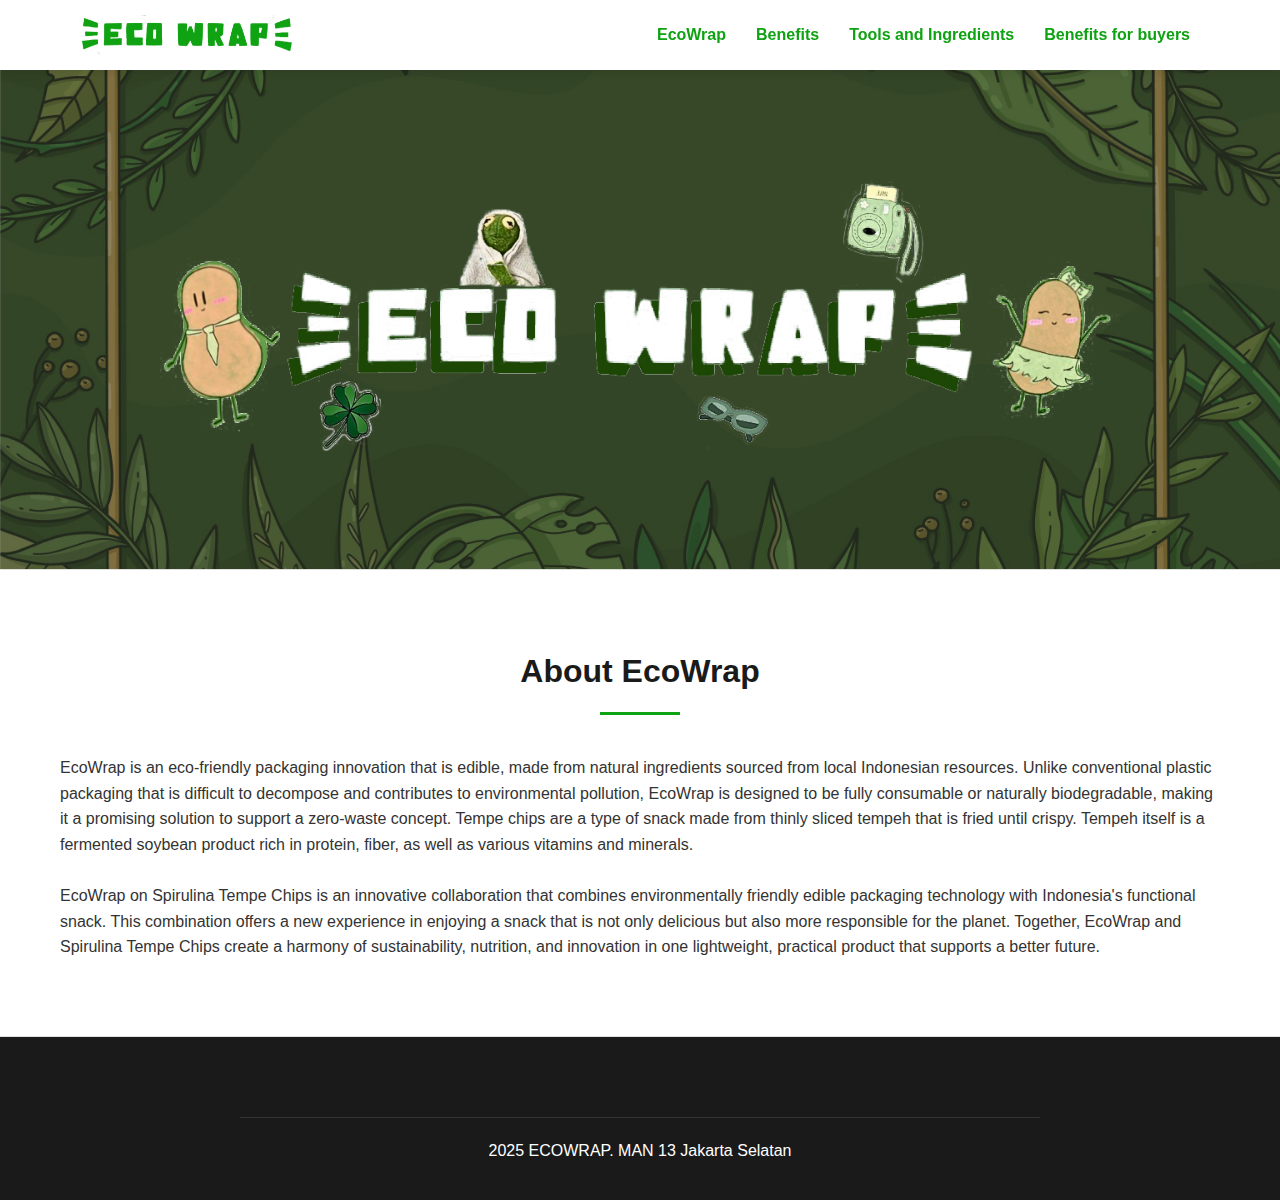
<file: index.html>
<!DOCTYPE html>
<html lang="en">
<head>
    <meta charset="UTF-8">
    <meta name="viewport" content="width=device-width, initial-scale=1.0">
    <link rel="stylesheet" href="css/index.css">
    <title>ECOWRAP</title>
</head>
<body>
    <!-- Navigation -->
    <nav>
        <div class="container nav-container">
            <div class="nav-logo">
                <a href="#home">
                    <img src="images/ecowarp_logo.png" alt="ECOWRAP Logo" class="logo">
                </a>
            </div>
            <button class="mobile-menu-btn">≡</button>
            <ul class="nav-links">
                <li><a href="#home" class="nav-link">EcoWrap</a></li>
                <li><a href="#benefits" class="nav-link">Benefits</a></li>
                <li><a href="#tools" class="nav-link">Tools and Ingredients</a></li>
                <li><a href="#buyer" class="nav-link">Benefits for buyers</a></li>
            </ul>
        </div>
    </nav>

    <!-- Hero Section -->
    <section id="home" class="hero">
        <div class="container">
            <img src="images/hero_textlogo_opt.png" alt="teks hero">
        </div>
    </section>

    <!-- Content Section -->
    <section id="content-section" class="content">
        <div class="container">
            <h2 class="section-title" id="content-title">About EcoWrap</h2>
            <div id="content-text">
                <p>
                    EcoWrap is an eco-friendly packaging innovation that is edible, made from natural ingredients sourced from local Indonesian resources.
                    Unlike conventional plastic packaging that is difficult to decompose and contributes to environmental pollution, EcoWrap is designed to be fully consumable or naturally biodegradable, making it a promising solution to support a zero-waste concept.
                    Tempe chips are a type of snack made from thinly sliced tempeh that is fried until crispy.
                    Tempeh itself is a fermented soybean product rich in protein, fiber, as well as various vitamins and minerals.
                    <br><br>
                    EcoWrap on Spirulina Tempe Chips is an innovative collaboration that combines environmentally friendly edible packaging technology with Indonesia's functional snack.
                    This combination offers a new experience in enjoying a snack that is not only delicious but also more responsible for the planet.
                    Together, EcoWrap and Spirulina Tempe Chips create a harmony of sustainability, nutrition, and innovation in one lightweight, practical product that supports a better future.
                </p>
            </div>
        </div>
    </section>

    <!-- Footer -->
    <footer>
        <div class="container">
            <div class="footer-content">
                <div class="footer-bottom">
                    <p>2025 ECOWRAP. MAN 13 Jakarta Selatan</p>
                </div>
            </div>
        </div>
    </footer>

    <script src="js/navigation.js"></script>
</body>
</html>
</file>
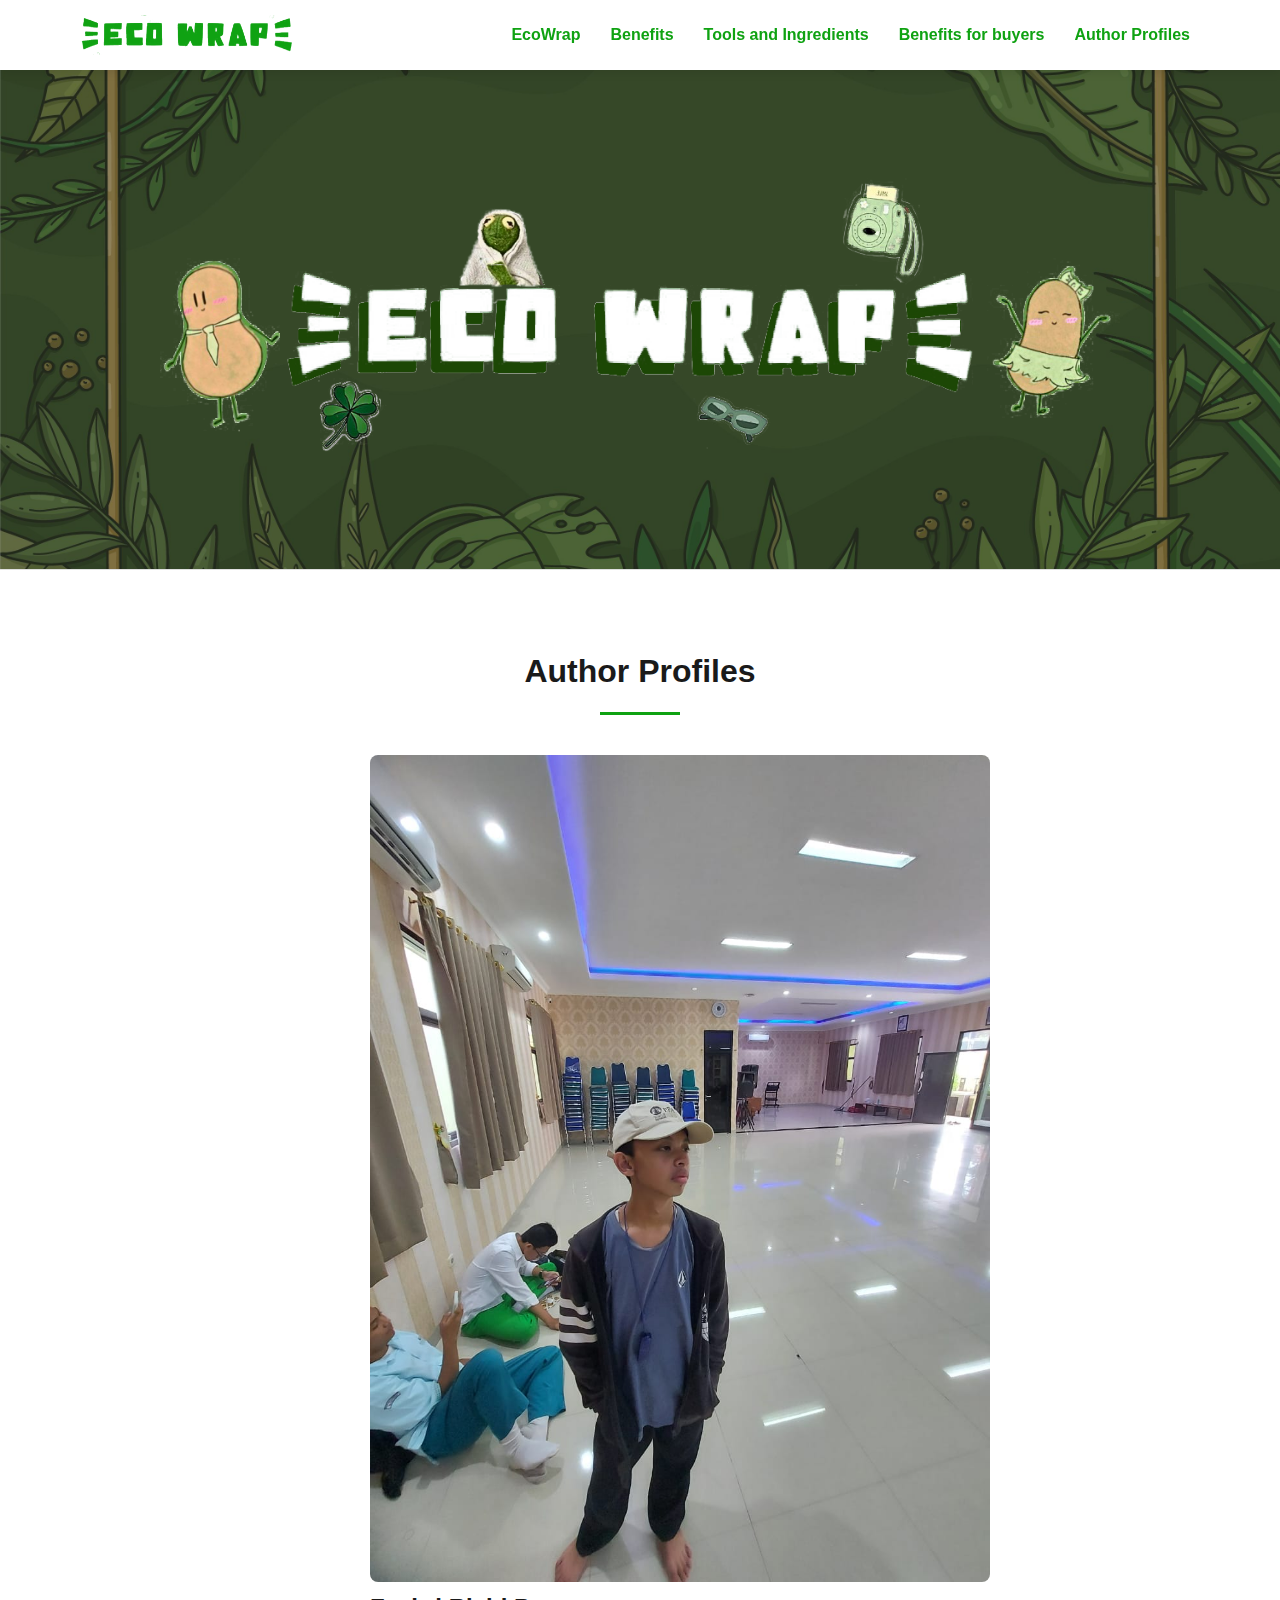
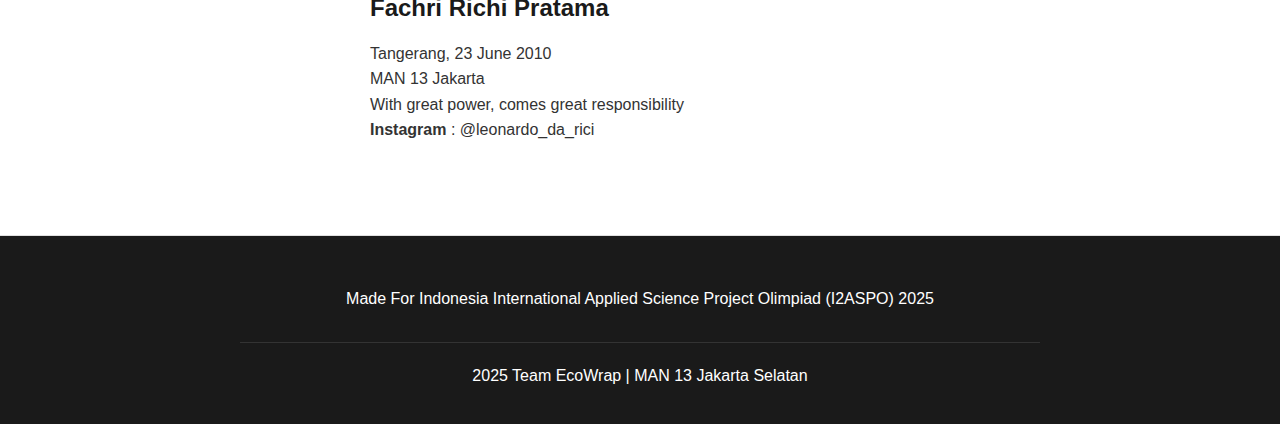
<file: index_test.html>
<!DOCTYPE html>
<html lang="en">
<head>
    <meta charset="UTF-8">
    <meta name="viewport" content="width=device-width, initial-scale=1.0">
    <link rel="stylesheet" href="css/index.css">
    <link rel="icon" type="image/x-icon" href="images/favicon_io/favicon.ico">
    <link rel="apple-touch-icon" href="images/favicon_io/apple-touch-icon.png">
    <link rel="manifest" href="images/favicon_io/site.webmanifest">
    <title>EcoWrap</title>
</head>
<body>
    <!-- Navigation -->
    <nav>
        <div class="container nav-container">
            <div class="nav-logo">
                <a href="#home">
                    <img src="images/ecowarp_logo.png" alt="ECOWRAP Logo" class="logo">
                </a>
            </div>
            <button class="mobile-menu-btn">≡</button>
            <ul class="nav-links">
                <li><a href="#home" class="nav-link">EcoWrap</a></li>
                <li><a href="#benefits" class="nav-link">Benefits</a></li>
                <li><a href="#tools" class="nav-link">Tools and Ingredients</a></li>
                <li><a href="#buyer" class="nav-link">Benefits for buyers</a></li>
                <li><a href="#authors" class="nav-link">Author Profiles</a></li>
            </ul>
        </div>
    </nav>

    <!-- Hero Section -->
    <section id="home" class="hero">
        <div class="container">
            <img src="images/hero_textlogo_opt.png" alt="teks hero">
        </div>
    </section>

    <!-- Content Section -->
    <section id="content-section" class="content">
        <div class="container">
            <h2 class="section-title" id="content-title">Author Profiles</h2>
            <div id="content-text">
                <p>
                    <div class="author-row">
                        <div class="author-card">
                            <img class="author-image" src="images/rici.jpg" alt="Author 1">
                            <div class="author-bio">
                                <h3>Fachri Richi Pratama</h3>
                                <p>
                                    Tangerang, 23 June 2010<br>
                                    MAN 13 Jakarta<br>
                                    With great power, comes great responsibility <br>
                                    <b>Instagram</b> : @leonardo_da_rici
                                </p>
                            </div>
                        </div>
                    </div>
                </p>
            </div>
        </div>
    </section>

    <!-- Footer -->
    <footer>
        <div class="container">
            <div class="footer-content">
                <div class="footer-nav">
                    <p>Made For Indonesia International Applied Science Project Olimpiad (I2ASPO) 2025</p> 
                </div>
                <div class="footer-bottom">
                    <p>2025 Team EcoWrap | MAN 13 Jakarta Selatan</p>
                </div>
            </div>
        </div>
    </footer>

    <script src="js/navigation.js"></script>
</body>
</html>
</file>
<file: css/index.css>
/* CSS Variables */
:root {
    --primary-color: #0fa212;
    --primary-dark: #186839;
    --dark-color: #2c3e50;
    --text-color: #333;
    --text-light: #555;
    --heading-color: #1a1a1a;
    --bg-light: #f5f5f5;
    --bg-white: #fff;
    --border-color: #e0e0e0;
    --shadow: 0 5px 15px rgba(0, 0, 0, 0.1);
    --shadow-hover: 0 10px 25px rgba(0, 0, 0, 0.15);
}

/* CSS Reset and Base Styles */

* {
    margin: 0;
    padding: 0;
    box-sizing: border-box;
    font-family: 'Segoe UI', Tahoma, Geneva, Verdana, sans-serif;
    -ms-overflow-style: none;
    scrollbar-width: none;
}

body {
    background-color: var(--bg-light);
    color: var(--text-color);
    line-height: 1.6;
    overflow-x: hidden;
}

h1, h2, h3, h4 {
    color: var(--heading-color);
    margin-bottom: 0.8rem;
}

h1 {
    font-size: 2.5rem;
}

h2 {
    font-size: 2rem;
    margin-top: 1rem;
}

h3 {
    font-size: 1.5rem;
}

p {
    margin-bottom: 1rem;
}

a {
    color: var(--primary-color);
    text-decoration: none;
    transition: color 0.3s;
}

a:hover {
    color: var(--primary-dark);
}

img {
    max-width: 100%;
    height: auto;
    border-radius: 8px;
}

/* Layout */
.container {
    max-width: 1200px;
    margin: 0 auto;
    padding: 0 20px;
}

section {
    padding: 60px 0;
    border-bottom: 1px solid var(--border-color);
}

.section-title {
    text-align: center;
    margin-bottom: 40px;
}

.section-title:after {
    content: "";
    display: block;
    width: 80px;
    height: 3px;
    background: var(--primary-color);
    margin: 15px auto;
}

/* Navigation */
nav {
    background-color: var(--bg-white);
    box-shadow: 0 2px 10px rgba(0, 0, 0, 0.1);
    position: sticky;
    top: 0;
    z-index: 1000;
}

.nav-container {
    display: flex;
    justify-content: space-between;
    align-items: center;
    padding: 15px 0;
}

.nav-logo {
    padding-left: 40px;
    height: 40px;
}

.logo {
    height: 40px;
    width: auto;
    object-fit: contain;
}

.nav-links {padding-right: 40px;
    display: flex;
    list-style: none;
}

.nav-links li {
    margin-left: 20px;
    margin-right: 10px;
}

.nav-links a {
    color: var(--primary-color);
    font-weight: bold;
    transition: color 0.3s;
}

.nav-links a:hover {
    color: var(--primary-dark);
    text-decoration: none;
}

.mobile-menu-btn {
    display: none;
    background: none;
    border: none;
    font-size: 1.5rem;
    cursor: pointer;
}

/* Hero Section */
.hero {
    display: flex;
    justify-content: center;
    align-items: center;
    position: relative;
    height: 100vh;
    max-height: 500px;
    background-image: url('../images/hero_background.jpg');
    background-size: cover;
    background-position: center;
    background-repeat: no-repeat;
    color: white;
    text-shadow: 2px 2px 4px rgba(0, 0, 0, 0.5);
}

.hero::before {
    content: '';
    position: absolute;
    top: 0;
    left: 0;
    width: 100%;
    height: 100%;
    background-color: rgba(0, 0, 0, 0.4);
    z-index: 1;
}

.hero .container {
    position: relative;
    z-index: 2;
    max-width: 1000px;
    text-align: center;
}

.hero h1 {
    font-size: 3.5rem;
    margin-bottom: 20px;
    color: var(--bg-white);
    font-weight: bold;
}

.hero-subtitle {
    font-size: 1.5rem;
    margin-bottom: 1rem;
}

.hero-description {
    font-size: 1.2rem;
    margin-bottom: 2rem;
    opacity: 0.95;
}

.btn {
    display: inline-block;
    padding: 12px 30px;
    background: var(--bg-white);
    color: var(--primary-color);
    border-radius: 5px;
    text-transform: uppercase;
    letter-spacing: 1px;
    font-weight: 600;
    transition: all 0.3s;
}

.btn:hover {
    background: var(--bg-light);
    text-decoration: none;
    transform: translateY(-2px);
    box-shadow: 0 5px 15px rgba(0, 0, 0, 0.2);
}

/* Content Section */
.content {
    background-color: var(--bg-white);
}

/* Contact Section */
.contact {
    background-color: var(--bg-white);
}

/* Footer */
footer {
    background: #1a1a1a;
    color: var(--bg-white);
    padding: 50px 0 20px;
    text-align: center;
    border-bottom: none;
}

.footer-content {
    max-width: 800px;
    margin: 0 auto;
}

.footer-bottom {
    margin-top: 30px;
    padding-top: 20px;
    border-top: 1px solid #333;
}

/* Content Layout - Side by Side Columns */
#content-text > div {
    padding-left: 80px;
    display: flex;
    justify-content: center;
    width: 100%;
    max-width: 700px;
    margin: 0 auto;
}

#content-text > div > div {
    flex: 1;
}

/* Responsive Styles */
@media (max-width: 992px) {
    h1 {
        font-size: 2.2rem;
    }
    h2 {
        font-size: 1.8rem;
    }
}

@media (max-width: 768px) {
    .nav-container {
        flex-wrap: wrap;
    }
    
    .nav-links {
        flex-direction: column;
        width: 100%;
        margin-top: 15px;
        display: none;
    }
    
    .nav-links.show {
        display: flex;
    }
    
    .nav-links li {
        margin: 10px 0;
        margin-left: 0;
    }
    
    .mobile-menu-btn {
        display: block;
    }
    
    .hero {
        padding: 100px 0;
        height: auto;
    }
    
    .hero h1 {
        font-size: 2.2rem;
    }
    
    .hero-subtitle {
        font-size: 1.2rem;
    }
    
    .hero-description {
        font-size: 1rem;
    }
}
</file>
